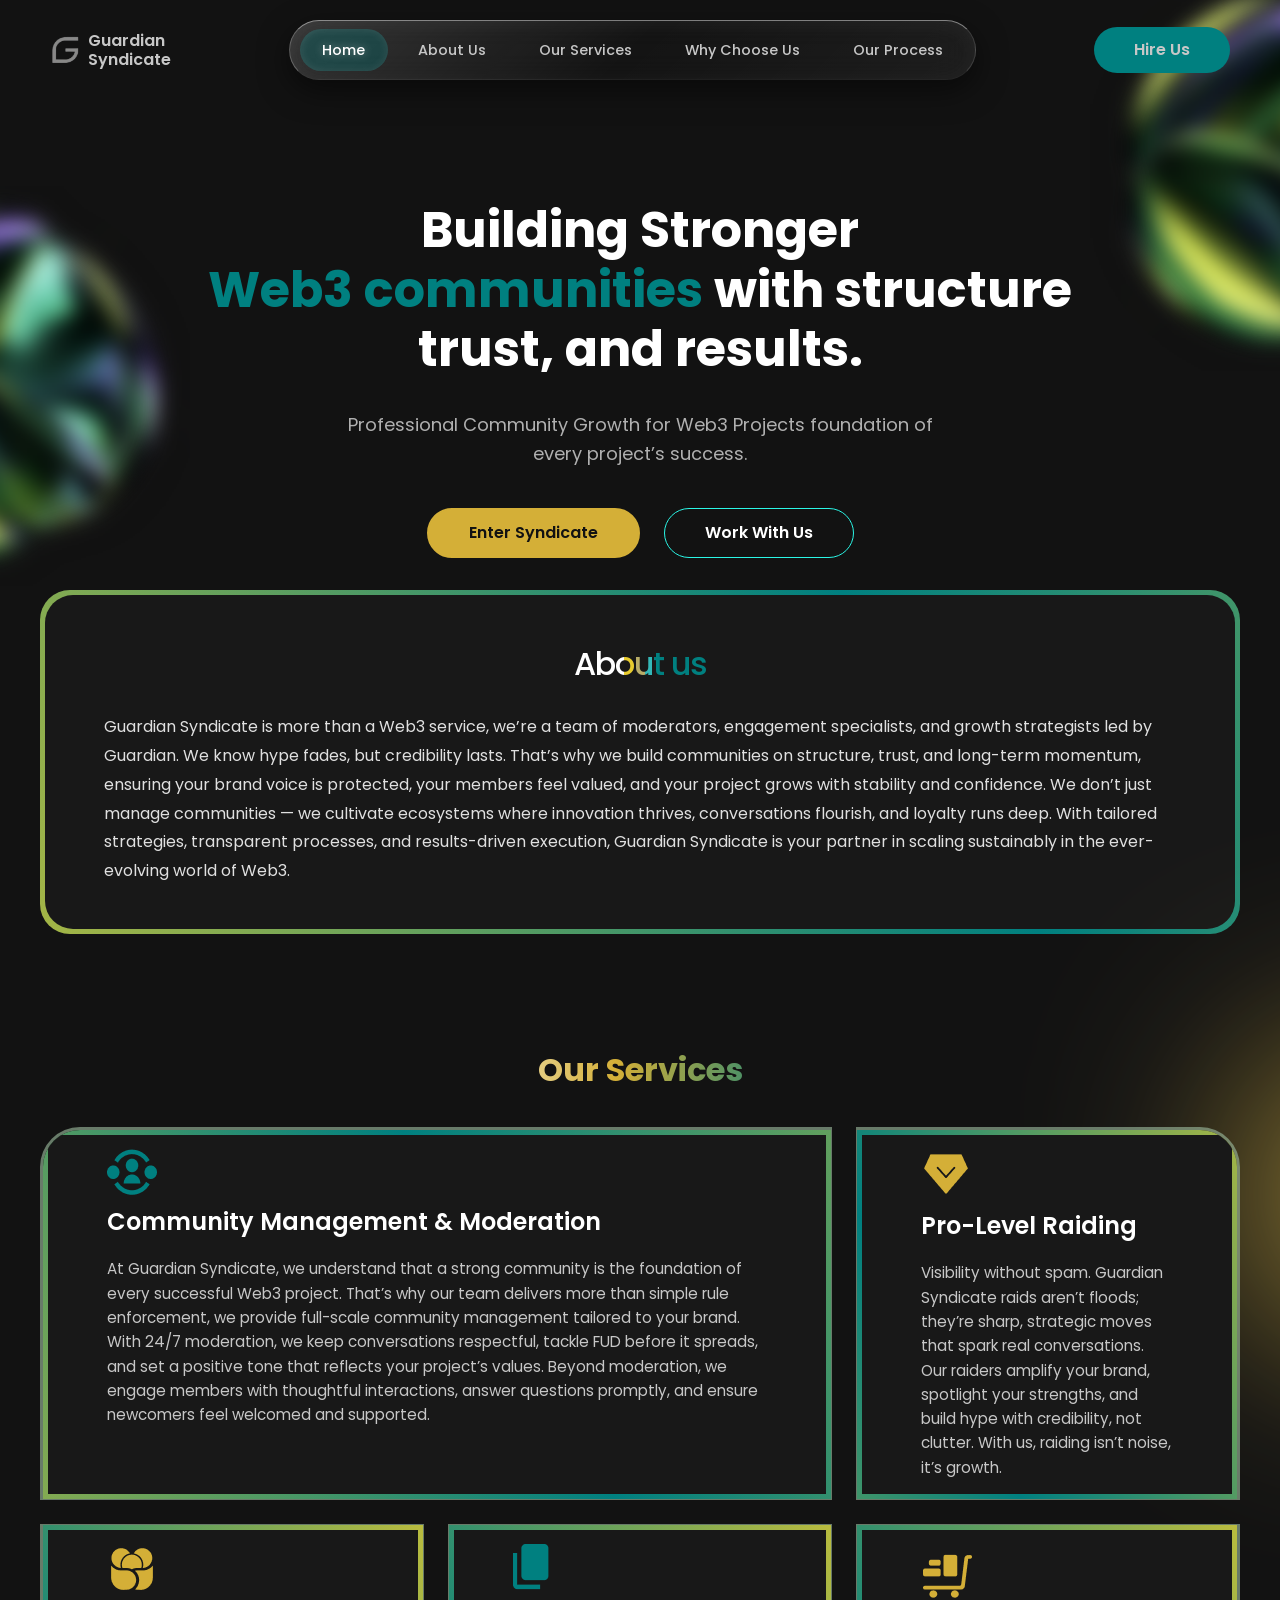
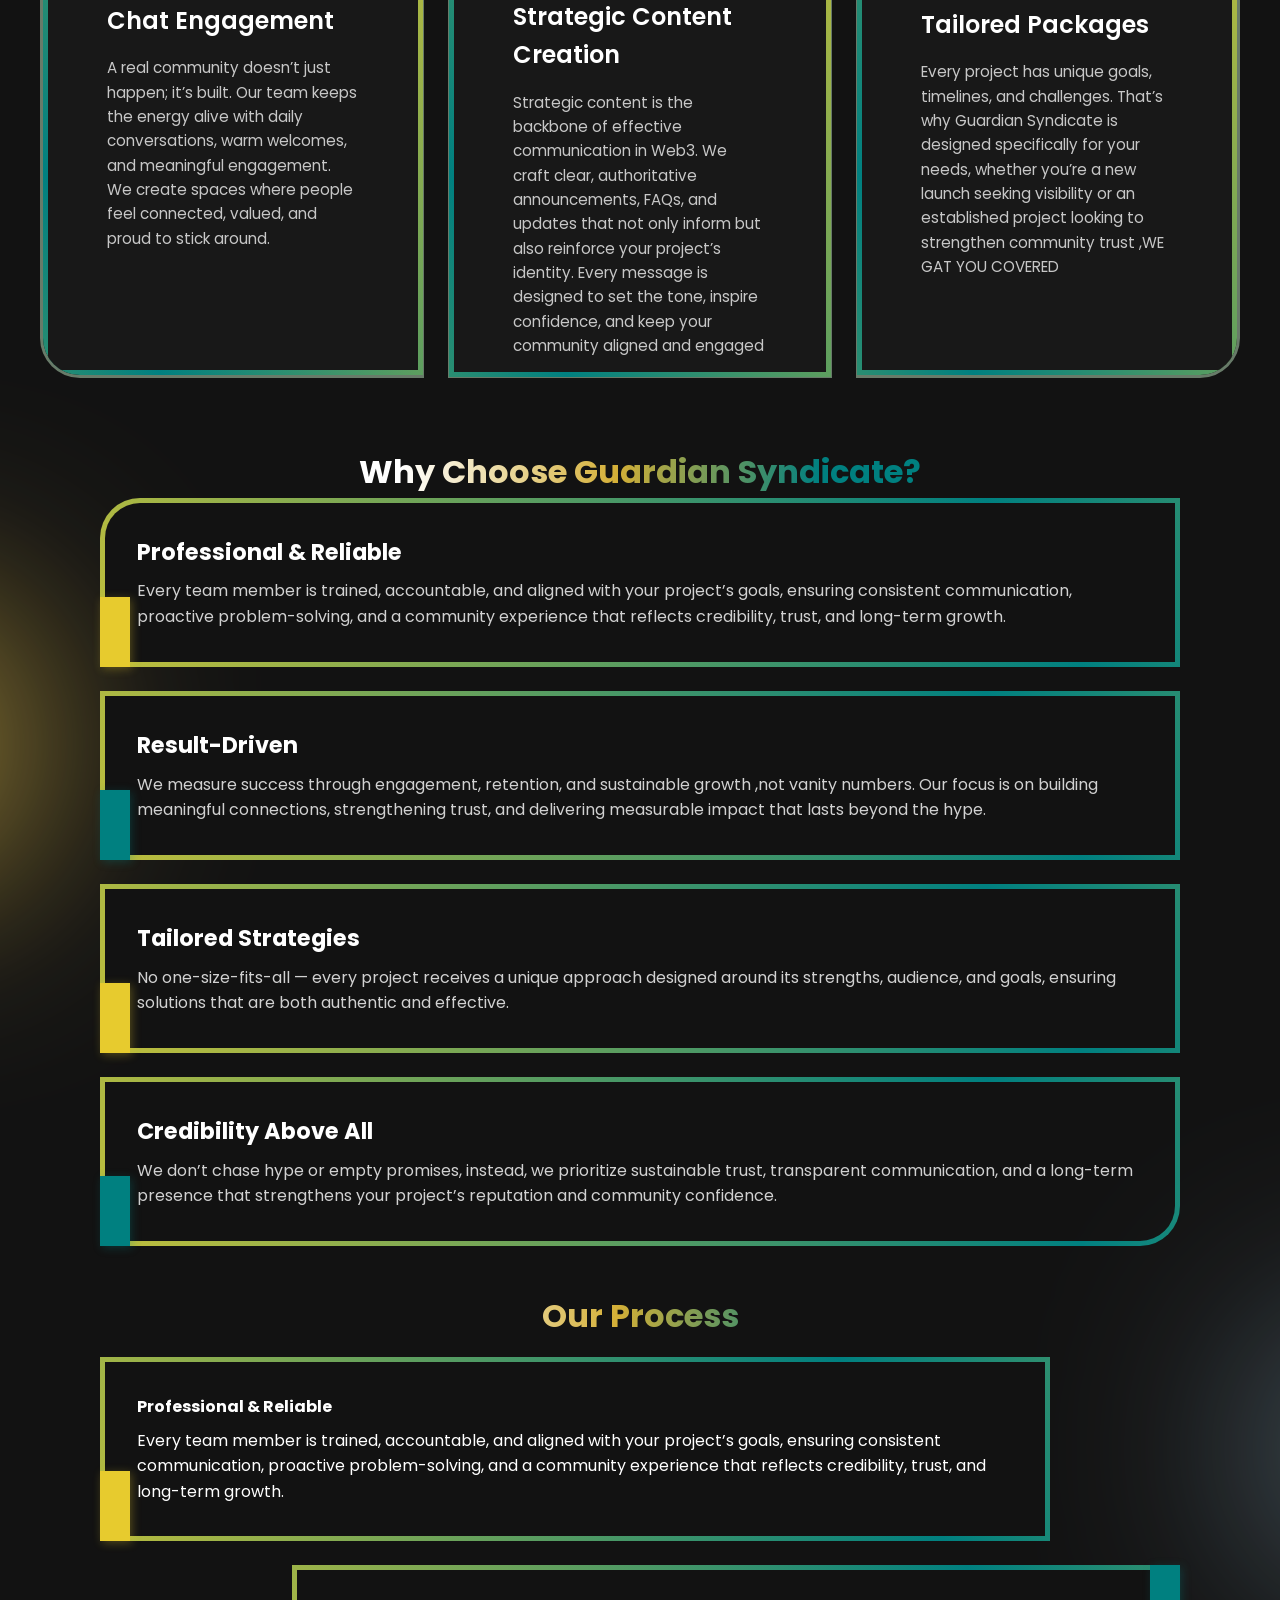
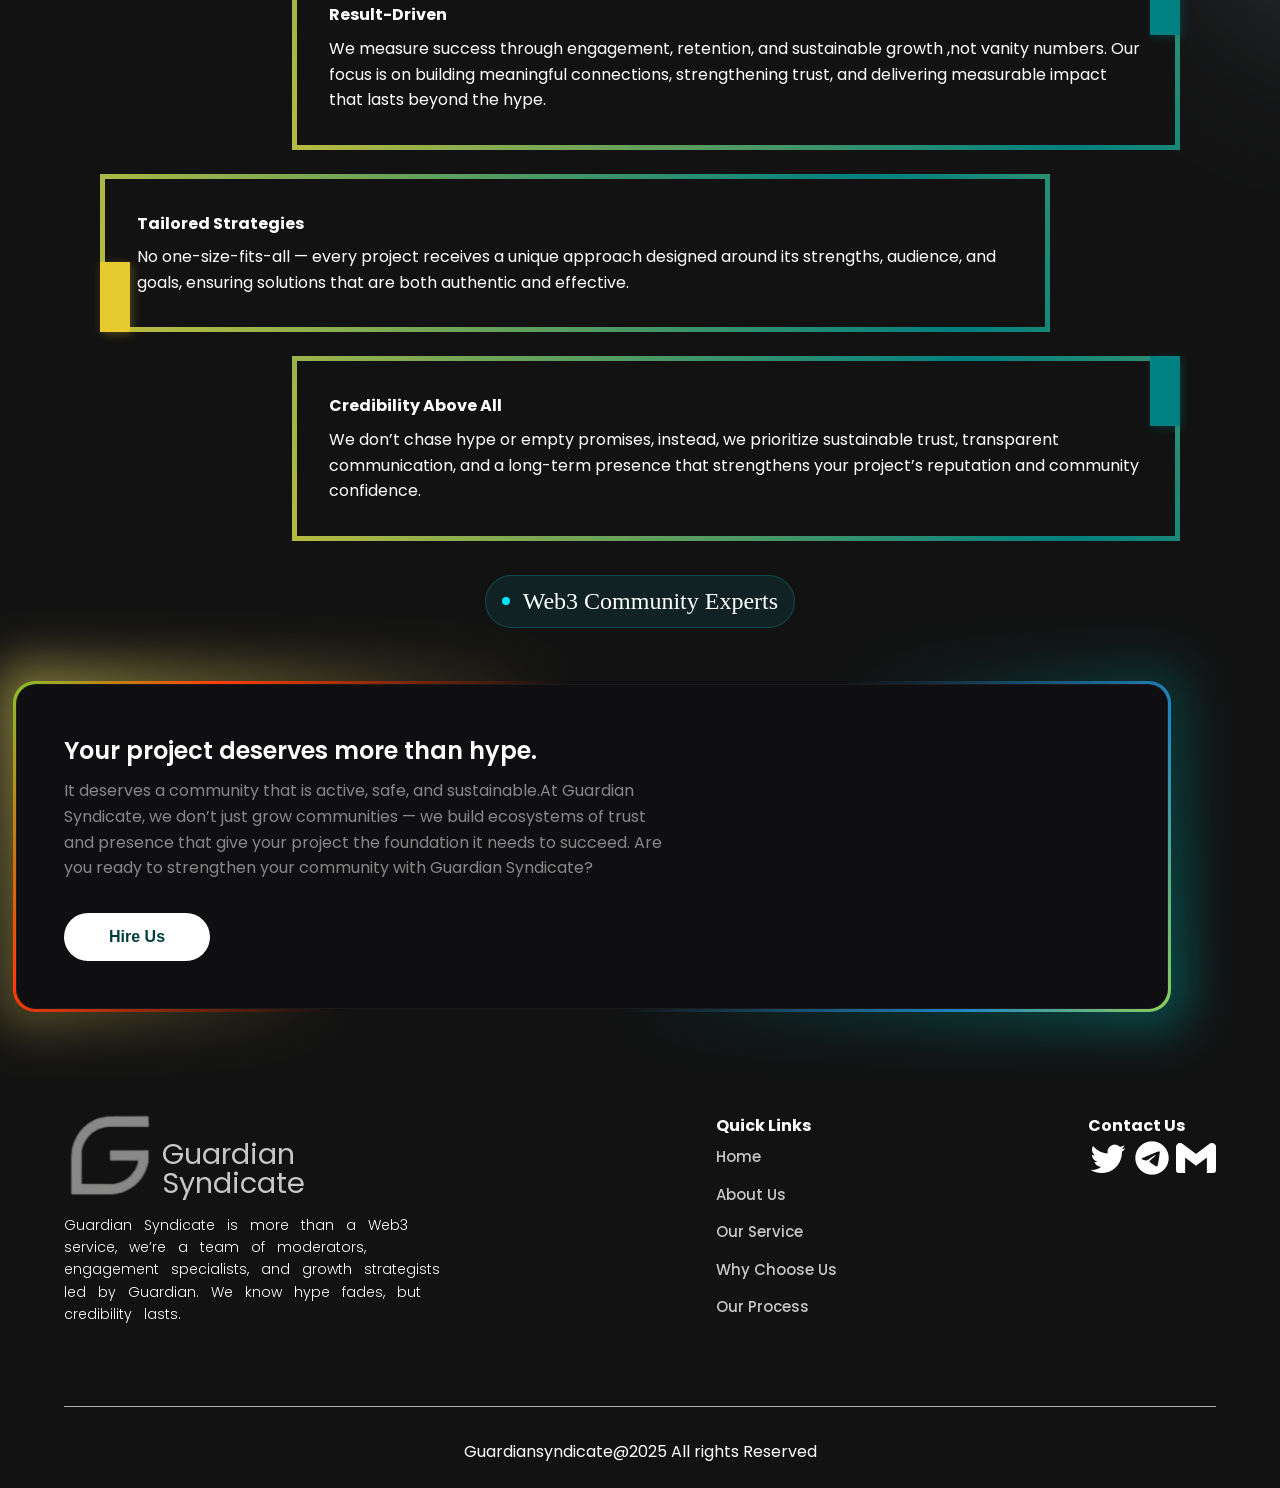
<file: index.html>
<!DOCTYPE html>
<html lang="en">
<head>
    <meta charset="UTF-8">
    <meta name="viewport" content="width=device-width, initial-scale=1.0">
    <title>Guardian Syndicate - Your team of moderators</title>
    <meta name="robots" content="noindex, nofollow">
    <meta name="description" content="Guardian Syndicate helps Web3 brands grow with trust, strategy, and sustainable communities—led by moderators, engagement experts, and strategists.">
    <meta property="og:title" content="Guardian Syndicate – Your team of moderators">
    <meta property="og:description" content="Guardian Syndicate helps Web3 brands grow with trust, strategy, and sustainable communities—led by moderators, engagement experts, and strategists.">
    <meta property="og:image" content="https://www.guardiansyndicate.agency/media/logo.png">
    <meta property="og:url" content="https://guardiansyndicate.agency">
    <meta name="twitter:card" content="summary_large_image">
    <link rel="preconnect" href="https://fonts.googleapis.com">
    <link rel="preconnect" href="https://fonts.gstatic.com" crossorigin>
    <link href="https://fonts.googleapis.com/css2?family=Poppins:wght@300;400;600;700&display=swap" rel="stylesheet">
    <link rel="icon" href="./assets/image.png" type="image/png">
    <link rel="stylesheet" href="style.css">
</head>
<body>
<header class="main-header" role="banner">
    <nav class="container nav_wrapper" aria-label="Main Navigation">
        <a href="index.html" class="nav_logo" aria-label="Guardian Syndicate Home">
            <img src="./assets/image.png" alt="Guardian Syndicate Logo" class="logo-img">
            <p class="logo-text" aria-hidden="true">Guardian <br> <span>Syndicate</span></p>
        </a>

        <ul class="nav_list" role="menubar">
            <li role="none">
                <a href="#home" class="active" role="menuitem" aria-current="page">Home</a>
            </li>
            <li role="none">
                <a href="#about-us" class="" role="menuitem">About Us</a>
            </li>
            <li role="none">
                <a href="#service" class="" role="menuitem">Our Services</a>
            </li>
            <li role="none">
                <a href="#why-us" class="" role="menuitem">Why Choose Us</a>
            </li>
            <li role="none">
                <a href="#our-process" class="" role="menuitem">Our Process</a>
            </li>
        </ul>

        <div class="nav_cta">
            <a href="https://t.me/GuardiansO" target="_blank" class="btn btn-primary" role="button" aria-label="Hire Us on Telegram">
               Hire Us
            </a>
        </div>
    </nav>
</header>

<div class="menu_button">
    <button type="button" id="floatingBtn" class="floating-btn">
        <svg xmlns="http://www.w3.org/2000/svg" class="menu-open" height="24px" viewBox="0 -960 960 960" width="24px" fill="#1f1f1f"><path d="M120-240v-80h720v80H120Zm0-200v-80h720v80H120Zm0-200v-80h720v80H120Z"/></svg>
        <svg xmlns="http://www.w3.org/2000/svg" class="menu-close" height="24px" viewBox="0 -960 960 960" width="24px" fill="#1f1f1f"><path d="m256-200-56-56 224-224-224-224 56-56 224 224 224-224 56 56-224 224 224 224-56 56-224-224-224 224Z"/></svg>
    </button>
</div>

<div class="mobile_menu">
    <ul class="" role="menubar">
        <li role="none">
            <a href="#home" class="active" role="menuitem" aria-current="page">
                <svg xmlns="http://www.w3.org/2000/svg" height="24px" viewBox="0 -960 960 960" width="24px" fill="#FFFFFF"><path d="M240-200h120v-240h240v240h120v-360L480-740 240-560v360Zm-80 80v-480l320-240 320 240v480H520v-240h-80v240H160Zm320-350Z"/></svg>
                <span class="menu-text">Home</span>
            </a>
        </li>
        <li role="none">
            <a href="#about-us" class="" role="menuitem">
                <svg xmlns="http://www.w3.org/2000/svg" height="24px" viewBox="0 -960 960 960" width="24px" fill="#FFFFFF"><path d="M440-280h80v-240h-80v240Zm68.5-331.5Q520-623 520-640t-11.5-28.5Q497-680 480-680t-28.5 11.5Q440-657 440-640t11.5 28.5Q463-600 480-600t28.5-11.5ZM480-80q-83 0-156-31.5T197-197q-54-54-85.5-127T80-480q0-83 31.5-156T197-763q54-54 127-85.5T480-880q83 0 156 31.5T763-763q54 54 85.5 127T880-480q0 83-31.5 156T763-197q-54 54-127 85.5T480-80Zm0-80q134 0 227-93t93-227q0-134-93-227t-227-93q-134 0-227 93t-93 227q0 134 93 227t227 93Zm0-320Z"/></svg>
                <span class="menu-text">About us</span>
            </a>
        </li>
        <li role="none">
            <a href="#service" class="" role="menuitem">
                <svg xmlns="http://www.w3.org/2000/svg" height="24px" viewBox="0 -960 960 960" width="24px" fill="#FFFFFF"><path d="M360-200v-80h480v80H360Zm0-240v-80h480v80H360Zm0-240v-80h480v80H360ZM200-160q-33 0-56.5-23.5T120-240q0-33 23.5-56.5T200-320q33 0 56.5 23.5T280-240q0 33-23.5 56.5T200-160Zm0-240q-33 0-56.5-23.5T120-480q0-33 23.5-56.5T200-560q33 0 56.5 23.5T280-480q0 33-23.5 56.5T200-400Zm-56.5-263.5Q120-687 120-720t23.5-56.5Q167-800 200-800t56.5 23.5Q280-753 280-720t-23.5 56.5Q233-640 200-640t-56.5-23.5Z"/></svg>
                <span class="menu-text">Our Services</span>
            </a>
        </li>
        <li role="none">
            <a href="#why-us" class="" role="menuitem">
                <svg xmlns="http://www.w3.org/2000/svg" height="24px" viewBox="0 -960 960 960" width="24px" fill="#FFFFFF"><path d="M424-320q0-81 14.5-116.5T500-514q41-36 62.5-62.5T584-637q0-41-27.5-68T480-732q-51 0-77.5 31T365-638l-103-44q21-64 77-111t141-47q105 0 161.5 58.5T698-641q0 50-21.5 85.5T609-475q-49 47-59.5 71.5T539-320H424Zm56 240q-33 0-56.5-23.5T400-160q0-33 23.5-56.5T480-240q33 0 56.5 23.5T560-160q0 33-23.5 56.5T480-80Z"/></svg>
                <span class="menu-text">Why Choose Us</span>
            </a>
        </li>
        <li role="none">
            <a href="#our-process" class="" role="menuitem">
                <svg xmlns="http://www.w3.org/2000/svg" height="24px" viewBox="0 -960 960 960" width="24px" fill="#FFFFFF"><path d="m196-120-6-51-8-4q-4-2-11-7l-48 20-44-76 41-31v-21l-41-32 44-76 48 20q5-3 9.5-6t9.5-5l6-51h88l6 51 4 2 4 2q2 1 5 3l6 4 48-20 44 76-41 31v22l219-127-45 79 12 9-158 92-31 54-48-20q-5 3-9.5 6t-9.5 5l-6 51h-88Zm1.5-202.5Q180-305 180-280t17.5 42.5Q215-220 240-220t42.5-17.5Q300-255 300-280t-17.5-42.5Q265-340 240-340t-42.5 17.5ZM396-560l-6-51q-2-2-5-3t-5-3v220l-15-26-45 19v-204l-40-70 40-31v-21l-41-32 44-76 48 20q5-3 9.5-6t9.5-5l6-51h88l6 51 8 4q4 2 11 7l48-20 44 76-41 31v21l41 32-44 76-48-20q-5 3-9.5 6t-9.5 5l-6 51h-88Zm1.5-202.5Q380-745 380-720t17.5 42.5Q415-660 440-660t42.5-17.5Q500-695 500-720t-17.5-42.5Q465-780 440-780t-42.5 17.5ZM676-120l-6-51-8-4q-4-2-11-7l-48 20-44-76 41-31v-21l-41-31 44-77 48 20q3-2 4-2.5l15-7.5-216-152h48l4-36 195 136h63l6 51 4 2 4 2q2 1 5 3l6 4 48-20 44 76-41 31v21l41 32-44 76-48-20q-5 3-9.5 6t-9.5 5l-6 51h-88Zm1.5-202.5Q660-305 660-280t17.5 42.5Q695-220 720-220t42.5-17.5Q780-255 780-280t-17.5-42.5Q745-340 720-340t-42.5 17.5Z"/></svg>
                <span class="menu-text">Our Process</span>
            </a>
        </li>
    </ul>
</div>

<section class="hero" id="home">
    <div class="bg-blob blob-left reveal fade-left">
        <img src="./assets/blob.png" alt="right-blob" class="img-fluid">
    </div>
    <div class="bg-blob blob-right reveal fade-right">
        <img src="./assets/blob.png" alt="left-blob" class="img-fluid">
    </div>
    <div class="main_hero">
        <h1 class="reveal flash">Building Stronger <span class="gradient-text">Web3 communities</span> with structure trust, and results.</h1>
        <p class="">Professional Community Growth for Web3 Projects foundation of every project’s success. </p>
        <div class="hero-btns">
            <a href="#aboutus" class="btn btn-gold">Enter Syndicate</a>
            <a href="https://t.me/GuardiansO" target="_blank" rel="noopener" class="btn btn-teal-outline">Work With Us</a>
        </div>
    </div>
</section>

<section id="about-us">
    <div class="about_container reveal fade-bottom">
        <h3 class="reveal flash">Ab<span class="mixed-o">o</span><span class="mixed-u">u</span><span class="color-teal">t</span><span class="color-teal"> us</span></h3>
        <p>Guardian Syndicate is more than a Web3 service, we’re a team of moderators, engagement specialists, 
            and growth strategists led by Guardian. We know hype fades, but credibility lasts. That’s why we build 
            communities on structure, trust, and long-term momentum, ensuring your brand voice is protected, 
            your members feel valued, and your project grows with stability and confidence. We don’t just manage 
            communities — we cultivate ecosystems where innovation thrives, conversations flourish, and loyalty 
            runs deep. With tailored strategies, transparent processes, and results-driven execution, Guardian 
            Syndicate is your partner in scaling sustainably in the ever-evolving world of Web3.
        </p>
    </div>
</section>

<section id="service">
    <h3 class="reveal flash">Our Services</h3>
    <div class="services_container">
        <div class="community_m service_card reveal fade-bottom">
            <img src="./assets/user.png" alt="Community_management_moderation">
            <h4>Community Management & Moderation</h4>
            <p>At Guardian Syndicate, we understand that a strong community is the foundation of every successful 
                Web3 project. That’s why our team delivers more than simple rule enforcement, we provide full-scale
                 community management tailored to your brand. With 24/7 moderation, we keep conversations respectful, 
                 tackle FUD before it spreads, and set a positive tone that reflects your project’s values. Beyond moderation, 
                 we engage members with thoughtful interactions, answer questions promptly, and ensure newcomers feel 
                 welcomed and supported.
            </p>
        </div>
        <div class="pro-rading service_card reveal fade-bottom">
            <img src="./assets/gem.png" alt="pro_level_raiding">
            <h4>Pro-Level Raiding</h4>
            <p class="">Visibility without spam. Guardian Syndicate raids aren’t floods; they’re sharp, strategic moves that spark real conversations. Our raiders amplify your brand, spotlight your strengths, and build hype with credibility, not clutter. With us, raiding isn’t noise, it’s growth.</p>
        </div>
        <div class="chat service_card reveal fade-bottom">
            <img src="./assets/bud.png" alt="chat_engagement">
            <h4>Chat Engagement</h4>
            <p class="">A real community doesn’t just happen; it’s built. Our team keeps the energy alive with daily conversations, warm welcomes, and meaningful engagement. We create spaces where people feel connected, valued, and proud to stick around.</p>
        </div>
        <div class="copy service_card reveal fade-bottom">
            <img src="./assets/copy.png" alt="strategic_content_creation">
            <h4>Strategic Content Creation</h4>
            <p class="">Strategic content is the backbone of effective communication in Web3. We craft clear, authoritative announcements, FAQs, and updates that not only inform but also reinforce your project’s identity. Every message is designed to set the tone, inspire confidence, and keep your community aligned and engaged</p>
        </div>
        <div class="cart service_card reveal fade-bottom">
            <img src="./assets/cart.png" alt="tailored_packages">
            <h4>Tailored Packages</h4>
            <p class="">Every project has unique goals, timelines, and challenges. That’s why Guardian Syndicate is designed specifically for your needs, whether you’re a new launch seeking visibility or an established project looking to strengthen community trust ,WE GAT YOU COVERED</p>
        </div>
    </div>
</section>

<section id="why-us">
    <h3 class="reveal flash">Why Choose Guardian Syndicate?</h3>
    <div class="why_container">
        <div class="why_card pr reveal fade-bottom">
            <h4>Professional &amp; Reliable</h4>
            <p>Every team member is trained, accountable, and aligned with your project’s goals, ensuring consistent communication, proactive problem-solving, and a community experience that reflects credibility, trust, and long-term growth.</p>
        </div>
        <div class="why_card rd reveal fade-bottom">
            <h4>Result-Driven</h4>
            <p>We measure success through engagement, retention, and sustainable growth ,not vanity numbers. Our focus is on building meaningful connections, strengthening trust, and delivering measurable impact that lasts beyond the hype.</p>
        </div>
        <div class="why_card ts reveal fade-bottom">
            <h4>Tailored Strategies</h4>
            <p>No one-size-fits-all — every project receives a unique approach designed around its strengths, audience, and goals, ensuring solutions that are both authentic and effective.</p>
        </div>
        <div class="why_card ca reveal fade-bottom">
            <h4>Credibility Above All</h4>
            <p>We don’t chase hype or empty promises, instead, we prioritize sustainable trust, transparent communication, and a long-term presence that strengthens your project’s reputation and community confidence.</p>
        </div>
    </div>
</section>

<section id="our-process">
    <h3 class="reveal flash">Our Process</h3>
    <div class="process_container">
        <div class="process_card pr reveal fade-left">
            <h4>Professional &amp; Reliable</h4>
            <p>Every team member is trained, accountable, and aligned with your project’s goals, ensuring consistent communication, proactive problem-solving, and a community experience that reflects credibility, trust, and long-term growth.</p>
        </div>
        <div class="process_card rd reveal fade-right">
            <h4>Result-Driven</h4>
            <p>We measure success through engagement, retention, and sustainable growth ,not vanity numbers. Our focus is on building meaningful connections, strengthening trust, and delivering measurable impact that lasts beyond the hype.</p>
        </div>
        <div class="process_card ts reveal fade-left">
            <h4>Tailored Strategies</h4>
            <p>No one-size-fits-all — every project receives a unique approach designed around its strengths, audience, and goals, ensuring solutions that are both authentic and effective.</p>
        </div>
        <div class="process_card ca reveal fade-right">
            <h4>Credibility Above All</h4>
            <p>We don’t chase hype or empty promises, instead, we prioritize sustainable trust, transparent communication, and a long-term presence that strengthens your project’s reputation and community confidence.</p>
        </div>
    </div>
</section>

<section id="hero-cta">
    <div class="hero-cta-badge" id="heroCtaBadge">
        <span class="dot"></span>
        <h3>Web3 Community Experts</h3>
    </div>
    <div class="cta-wrapper">
        <div class="cta-card">
            <h3>Your project deserves more than hype.</h3>
            <p>It deserves a community that is active, safe, and sustainable.At Guardian Syndicate, we don’t just grow 
                communities — we build ecosystems of trust and presence that give your project the foundation it needs 
                to succeed. Are you ready to strengthen your community with Guardian Syndicate?
            </p>
            <a href="https://t.me/GuardiansO" target="_blank" rel="noopener">
                <button class="cta_btn hire-btn">Hire Us</button>
            </a>
        </div>
    </div>
</section>

<footer id="footer">
    <div class="footer_container">
        <div class="f_content1">
            <a href="index.html" class="f_logo" aria-label="Guardian Syndicate Home">
                <img src="./assets/image.png" alt="Guardian Syndicate Logo" class="f-logo-img">
                <p class="f-logo-text" aria-hidden="true">Guardian <br> <span>Syndicate</span></p>
            </a>
            <p class="f_text">Guardian Syndicate is more than a Web3 service, we’re a team of moderators, engagement specialists, and 
                growth strategists led by Guardian. We know hype fades, but credibility lasts.
            </p>
        </div>
        <div class="f_content2">
            <h4>Quick Links</h4>
            <ul class="f_lists">
                <li><a href="#home">Home</a></li>
                <li><a href="#about-us">About Us</a></li>
                <li><a href="#service">Our Service</a></li>
                <li><a href="#why-us">Why Choose Us</a></li>
                <li><a href="#our-process">Our Process</a></li>
            </ul>
        </div>
        <div class="f_content3">
            <h4>Contact Us</h4>
            <div class="f_contacts">
                <a href="https://x.com/Guardian_Syn" target="_blank" rel="noopener">
                    <img src="assets/twitter.png" alt="twitter_logo" class="social-images">
                </a>
                <a href="https://t.me/GuardiansO" target="_blank" rel="noopener">
                    <img src="assets/telegram.png" alt="twitter_logo" class="social-images">
                </a>
                <a href="mailto:guardianssyndicate@gmail.com" target="_blank" rel="noopener">
                    <img src="assets/mail.png" alt="twitter_logo" class="social-images">
                </a>
            </div>
        </div>
    </div>
    <div class="copyright">
        <p>Guardiansyndicate@2025 All rights Reserved</p>
    </div>
</footer>


<script src="index.js"></script>
</body>
</html>
</file>
<file: style.css>
:root {
    --color: #c7c7c7;
}

html {
    scroll-behavior: smooth;
}

html, body {
    max-width: 100%;
    overflow-x: hidden;
    position: relative;
}


* {
    margin: 0;
    padding: 0;
    box-sizing: border-box;
    text-decoration: none;
    list-style-type: none;
}

body {
    font-family: 'Poppins', sans-serif;
    font-weight: 400;
    font-style: normal;
    color: rgb(255, 255, 255);
    line-height: 1.6;
    background: rgb(18, 18, 18);
    
}

nav {
    display: flex;
    justify-content: space-between;
    align-items: center;
    padding: 20px 50px;
}

.nav_logo {
    display: flex;
    align-items: center;
    gap: 0.5rem;
}

.logo-img {
    width: 30px;
    opacity: 0.5;
}

.logo-text {
    font-size: 1rem;
    line-height: 1.2;
    color: var(--color);
    font-weight: 600;
}

.nav_list {
    display: flex;
    align-items: center;
    gap: 0.5rem;
    padding: 0.5rem 0.6rem;
    border-radius: 50px;
    margin: 0 auto;
    background: linear-gradient(135deg,rgba(255, 255, 255, 0.15) 0%,rgba(255, 255, 255, 0.01) 50%, rgba(255, 255, 255, 0.05) 100%);
    backdrop-filter: blur(20px);
    -webkit-backdrop-filter: blur(20px);
    border-top: 1px solid rgba(255, 255, 255, 0.45);
    border-left: 1px solid rgba(255, 255, 255, 0.25);
    border-right: 1px solid rgba(255, 255, 255, 0.15);
    border-bottom: 1px solid rgba(255, 255, 255, 0.05);
    box-shadow: inset 0 4px 20px rgba(255, 255, 255, 0.05), 0 10px 30px rgba(0, 0, 0, 0.5);
}

.nav_list li a {
    color: #c7c7c7;
    font-weight: 500;
    font-size: 0.9rem;
    padding: 0.6rem 1.4rem;
    border-radius: 30px;
    transition: all 0.3s ease;
    display: block;
    position: relative;
    z-index: 1;
}

.nav_list li a:hover,
.nav_list li a.active {
    color: #fff;
    background: rgba(0, 128, 128, 0.3);
    box-shadow: inset 0 0 10px rgba(255, 255, 255, 0.1);
    text-shadow: 0 0 10px rgba(255, 255, 255, 0.4);
}

.nav_cta {
    display: flex;
    align-items: center;
}

.btn-primary {
    position: relative;
    display: inline-flex;
    align-items: center;
    gap: 8px; 
    padding: 0.7rem 1.8rem;
    color: var(--color);
    font-weight: 600;
    font-size: 1rem;
    border-radius: 1.5rem;
    background: #008080;
    overflow: hidden;
    transition: all 0.4s cubic-bezier(0.25, 1, 0.5, 1);
    z-index: 10;
}

/* THE HOVER EFFECT */
.btn-primary:hover {
    transform: translateY(-3px) scale(1.02);
    box-shadow: 0 0 20px rgba(43, 246, 230, 0.6),inset 0 3px 6px rgba(255, 255, 255, 0.7);
}

/* THE "SHEEN" ANIMATION (Light passing through) */
.btn-primary::before {
    content: '';
    position: absolute;
    top: 0;
    left: -150%;
    width: 100%;
    height: 100%;
    background: linear-gradient(90deg,transparent, rgba(255, 255, 255, 0.8), transparent);
    transform: skewX(-20deg);
    transition: left 0.5s ease;
    z-index: -1;
}

.btn-primary:hover::before {
    left: 150%;
    transition: left 0.6s ease;
}

/* MOBILE MENU */

.menu_button {
  position: fixed;
  display: none;
  top: 80px;
  right: 20px;
  transition: all 0.8s cubic-bezier(0.68, -0.55, 0.265, 1.55);
  transform: translateY(0) rotate(0deg);
  z-index: 1000;
}

.menu_button.drop {
    transform: translateY(50px) rotate(360deg);
    right: 40px;
}

.floating-btn {
  display: flex;
  align-items: center;
  justify-content: center;
  background: linear-gradient(127.25deg, rgba(115, 115, 115, 0.81) 3.5%, rgb(49, 49, 49) 36.45%);
  border: 2px solid #008080;
  box-shadow: rgb(212, 175, 55) 0px 2px 20px;
  border-radius: 50%;
  width: 55px;
  height: 55px;
  cursor: pointer;
  outline: none;
  animation: breathingZoom 1.5s ease-in-out infinite;
  transition: all 0.8s cubic-bezier(0.68, -0.55, 0.265, 1.55); 
  transform: translateY(0) rotate(0deg);
}

.floating-btn svg {
  position: absolute;
  fill: #ffffff;
  width: 28px;
  height: 28px;
  top: 50%;
  left: 50%;
  transform: translate(-50%, -50%);
  transition: all 0.3s ease;
}

@keyframes breathingZoom {
  0% {
    transform: scale(1);
  }
  50% {
    transform: scale(1.12);
  }
  100% {
    transform: scale(1);
  }
}

.mobile_menu {
    background: linear-gradient(135deg,rgba(255, 255, 255, 0.15) 0%,rgba(255, 255, 255, 0.01) 50%, rgba(255, 255, 255, 0.05) 100%);
    backdrop-filter: blur(40px);
    -webkit-backdrop-filter: blur(40px);
    border-top: 1px solid rgba(255, 255, 255, 0.45);
    border-left: 1px solid rgba(255, 255, 255, 0.25);
    border-right: 1px solid rgba(255, 255, 255, 0.15);
    border-bottom: 1px solid rgba(255, 255, 255, 0.05);
    box-shadow: inset 0 4px 20px rgba(255, 255, 255, 0.05), 0 10px 30px rgba(0, 0, 0, 0.5);
    display: inline-block;
    border-radius: 100px;
    display: flex;
    flex-direction: column;
    width: 80px;
    padding: 2rem 0;
    align-items: center;
    position: fixed;
    top: 170px;
    right: 20px;
    opacity: 0;
    visibility: hidden;
    z-index: 999; 
}

.mobile_menu.active {
    opacity: 1;
    visibility: visible;
}

.menu-open {
    opacity: 1;
    transform: translate(-50%, -50%) scale(1);
}

.menu-close {
    opacity: 0;
    transform: translate(-50%, -50%) scale(0.5);
}

.floating-btn.is-open .menu-open {
    opacity: 0;
}

.floating-btn.is-open .menu-close {
    opacity: 1;
}

.mobile_menu ul {
    padding: 0;
    margin: 0;
    display: flex;
    flex-direction: column;
    gap: 1.2rem;
    width: 100%;
    align-items: center;
}

.mobile_menu a {
    display: flex;
    flex-direction: column;
    align-items: center;
    justify-content: center;
    transition: all 0.3s cubic-bezier(0.175, 0.885, 0.32, 1.275);
    position: relative;
    padding-bottom: 3px;
}

.mobile_menu a::after {
    content: '';
    position: absolute;
    bottom: 0;
    left: 0;
    width: 100%;
    height: 3px;
    background-color: #008080;
    transform: scaleX(0);
    transform-origin: bottom left;
    transition: transform 0.3s ease-in-out;
}

.mobile_menu li a:hover::after,
.mobile_menu li a.active::after {
    transform: scaleX(1);
}

.menu-text {
    color: #fff;
    font-size: 0.55rem;
    font-weight: 500;
    white-space: nowrap;
    transition: all 0.3s ease;
    pointer-events: none;
}

@media (max-width: 1024px) {
    .nav_list {
        display: none;
    }
    .menu_button {
        display: block;
    }
}

@media (max-width:600px) {
    nav {
        gap: 2rem;
        padding: 20px 20px;
    }
}

/* Section hero */

.hero {
    position: relative;
    top: 100px;
    display: flex;
    align-items: center;
    justify-content: center;
    text-align: center;
    padding: 0 20px;
}

.bg-blob {
    position: absolute;
    width: 800px;
    height: 800px; 
    z-index: 1;
    pointer-events: none;
    display: flex;
    align-items: center;
    justify-content: center;
    transform-origin: center center;
}

.bg-blob img {
    width: 50%;
    height: 50%;
    object-fit: cover;
}

.blob-left {
    left: -410px;
    top: -60%;
    animation: spinClockwise 40s linear infinite;
}

.blob-right {
    right: -410px;
    top: -120%;
    animation: spinCounterClockwise 50s linear infinite;
}

@keyframes spinClockwise {
    0% { transform: rotate(0deg); }
    100% { transform: rotate(360deg); }
}

@keyframes spinCounterClockwise {
    0% { transform: rotate(0deg); }
    100% { transform: rotate(-360deg); }
}

@media (max-width: 890px) {
    .bg-blob {
        width: 500px;
        height: 500px;
        opacity: 0.9;
    }
    .blob-left { left: -250px; top: -20%; }
    .blob-right { right: -250px; top: -50%; }
}

.main_hero {
    position: relative;
    z-index: 2;
    max-width: 900px;
    margin: 0 auto;
    display: flex;
    flex-direction: column;
    align-items: center;
    gap: 1.5rem;
}

.main_hero h1 {
    font-size: 3.1rem;
    font-weight: 700;
    line-height: 1.2;
    color: #ffffff;
    margin-bottom: 0.5rem;
}

.gradient-text {
    color: #008080;
    display: inline-block; 
}

.hero p {
    font-size: 1.125rem;
    color: #b0b0b0;
    max-width: 600px;
    line-height: 1.6;
    margin-bottom: 1rem;
}

.hero-btns {
    display: flex;
    gap: 1.5rem;
}

.btn {
    padding: 10px 40px;
    border-radius: 50px;
    font-weight: 600;
    font-size: 1rem;
    transition: transform 0.2s ease, box-shadow 0.2s ease;
    display: inline-flex;
    align-items: center;
    justify-content: center;
}

.btn-gold {
    background-color: #d4af37;
    color: #121212;
    border: 2px solid #d4af37;
}

.btn-gold:hover {
    background-color: #eac248;
    transform: translateY(-2px);
    box-shadow: 0 10px 20px rgba(212, 175, 55, 0.2);
}

.btn-teal-outline {
    background-color: transparent;
    color: #ffffff;
    border: 1px solid #2bf6e6;
}

.btn-teal-outline:hover {
    background-color: rgba(43, 246, 230, 0.1);
    transform: translateY(-2px);
    box-shadow: 0 10px 20px rgba(43, 246, 230, 0.1);
}

@media (max-width: 768px) {
    .main_hero h1 {
        font-size: 1.8rem;
        font-weight: 700;
    }
    .gradient-text {
        color: #D4AF37; 
    }
    .hero p {
        font-size: 1.125rem;
        color: #fff;
        max-width: 600px;
        line-height: 1.6;
        margin-bottom: 1rem;
    }
    .hero-btns {
        flex-direction: column;
    }
    .btn {
        padding: 10px 50px;
    }
}

/* Section About Us */
#about-us {
    display: flex;
    justify-content: center;
    padding: 100px 20px;
    margin-top: 2rem;
}

.about_container {
    position: relative;
    max-width: 1200px;
    padding: 3rem 4rem;
    border-radius: 30px;
    text-align: left;
    color: #fff;
    /* Isolate stacking context so pseudo-elements sit behind text */
    isolation: isolate; 
    overflow: hidden;
}

/* 2. The Animated Gradient Layer (Behind everything) */
.about_container::before {
    content: "";
    position: absolute;
    inset: -3px;
    border-radius: 35px;
    background: linear-gradient(
        60deg, 
        #e7cb2e, 
        #008080, 
        #e7cb2e, 
        #008080
    );
    background-size: 300% 300%;
    animation: borderFlow 4s linear infinite;
    z-index: -2;
}

.about_container::after {
    content: "";
    position: absolute;
    inset: 5px; /* Creates the border thickness (3px) */
    background: #181818;
    border-radius: 28px;
    z-index: -1;
}

@keyframes borderFlow {
    0% {
        background-position: 0% 50%;
    }
    50% {
        background-position: 100% 50%;
    }
    100% {
        background-position: 0% 50%;
    }
}

.about_container h3 {
    font-size: 2rem;
    font-weight: 500;
    margin-bottom: 1.5rem;
    color: #fff;
    text-align: center;
    letter-spacing: -1px;
}

.mixed-o {
    background: linear-gradient(to right, white 50%, #e7cb2e 50%);
    background-clip: text;
    -webkit-background-clip: text;
    -webkit-text-fill-color: transparent;
    display: inline-block;
}

.mixed-u {
    background: linear-gradient(to right, #b9ad68 60%, #34b8b8 50%);
    background-clip: text;
    -webkit-background-clip: text;
    -webkit-text-fill-color: transparent;
    display: inline-block;
}

.color-teal {
    color: #008080;
}

/* Specific Colors */
.text-gold {
    color: #d4af37;
}

.text-teal {
    color: #2bf6e6;
}

.about_container p {
    font-size: 1rem;
    line-height: 1.8;
    color: #e0e0e0;
}

@media (max-width: 768px) {
    .about_container {
        padding: 2rem 1.5rem;
    }
    .about_container h3 {
        font-size: 2.2rem;
    }
    .about_container p {
        font-size: 0.7rem;
    }
}

/* SERVICES */

#service {
    padding: 10px 20px;
}

#service::before {
    right: -20%;
    background: rgb(212, 175, 55);
}

#service::before {
    content: "";
    position: absolute;
    width: 300px;
    height: 300px;
    filter: blur(100px);
    opacity: 0.7;
    mix-blend-mode: screen;
    border-radius: 50%;
}


#service h3 {
    text-align: center;
    color: transparent;
    font-size: 2rem;
    margin-bottom: 2rem;
    background: linear-gradient(90deg, rgb(255, 255, 255) 30.77%, rgb(212, 175, 55) 48.08%, 
    rgb(0, 128, 128) 64.42%) text;
}

.services_container {
    display: grid;
    grid-template-columns: repeat(3, 1fr);
    gap: 24px;
    max-width: 1200px;
    margin: 0 auto;
}

.service_card {
    position: relative;
    max-width: 1200px;
    padding: 1.2rem 4rem;
    border: 1px solid rgba(153, 182, 155, 0.644);
    text-align: left;
    color: #fff;
    isolation: isolate; 
    overflow: hidden;
}

.service_card::before {
    content: "";
    position: absolute;
    inset: -3px;
    background: linear-gradient(
        60deg, 
        #e7cb2e, 
        #008080, 
        #e7cb2e, 
        #008080
    );
    background-size: 300% 300%;
    animation: borderFlow 4s linear infinite;
    z-index: -2;
}

.service_card::after {
    content: "";
    position: absolute;
    inset: 5px;
    background: #181818;
    z-index: -1;
}

.community_m {
    grid-column: span 2;
    border-left-width: 3px;
    border-top-width: 3px;
    border-top-left-radius: 40px;
}

.pro-rading {
    border-top-width: 3px;
    border-right-width: 3px;
    border-top-right-radius: 40px;
}

.chat {
    border-left-width: 3px;
    border-bottom-width: 3px;
    border-bottom-left-radius: 40px;
}

.cart {
    border-right-width: 3px;
    border-bottom-width: 3px;
    border-bottom-right-radius: 40px;
}

.icon-box img {
    width: 50px;
    height: 50px;
    margin-bottom: 20px;
    display: block;
}

.icon-teal img {
    filter: drop-shadow(0 0 5px rgba(43, 246, 230, 0.5));
}
.icon-gold img {
    filter: drop-shadow(0 0 5px rgba(223, 255, 79, 0.5));
}

.service_card h4 {
    font-size: 1.5rem;
    color: #fff;
    margin-bottom: 1rem;
    font-weight: 600;
}

.service_card p {
    font-size: 0.95rem;
    color: #c7c7c7;
    line-height: 1.6;
}

/* --- RESPONSIVE --- */
@media (max-width: 1024px) {
    #service {
        padding: 0 1.5rem;
    }
    .services_container {
        grid-template-columns: repeat(2, 1fr);
    }
    .community_m {
        grid-column: span 2;
    }
}

@media (max-width: 768px) {
    .services_container {
        grid-template-columns: 1fr;
    }
    .community_m {
        grid-column: span 1;
    }
    
    #service h3 {
        font-size: 2.2rem;
    }
    
    .service_card {
        padding: 30px 20px;
    }

    .service_card h4 {
        font-size: 1.2rem;
    }

    .service_card p {
        font-size: 0.7rem;
    }
}

/* WHY CHOOSE US */

#why-us {
    padding: 10px 20px;
}

/* #why-us::before {
    right: -30%;
    bottom: -50%;
    width: 350px;
    height: 350px;
    background: rgb(0, 128, 128);
}

#why-us::before {
    content: "";
    position: absolute;
    filter: blur(100px);
    opacity: 0.7;
    mix-blend-mode: screen;
    border-radius: 50%;
} */

#why-us::after {
    left: -20%;
    top: 50%;
    transform: translateY(-50%);
    z-index: -1;
    background: rgb(212, 175, 55);
}

#why-us::after {
    content: "";
    position: absolute;
    width: 300px;
    height: 300px;
    filter: blur(100px);
    opacity: 0.7;
    mix-blend-mode: screen;
    border-radius: 50%;
}

#why-us h3 {
    text-align: center;
    color: transparent;
    background: linear-gradient(90deg, #FFFFFF 30.77%, #D4AF37 48.08%, #008080 64.42%);
    background-clip: text;
    -webkit-background-clip: text;
    font-size: 2rem;
    margin-top: 3rem;
}

.why_container {
    margin: 0 5rem;
}

.why_card {
    position: relative;
    padding: 2rem;
    color: #fff;
    border: 5px solid transparent;
    background-clip: padding-box, border-box;
    background-origin: padding-box, border-box;
    background-image: 
        linear-gradient(#121212, #121212), 
        linear-gradient(60deg, #e7cb2e, #008080, #e7cb2e, #008080);
    margin-bottom: 1.5rem;
    animation: borderFlow 4s linear infinite; 
    background-size: 300% 300%;
    transition: transform 0.3s ease;
}

.why_card::after {
    content: "";
    position: absolute;
    left: -5px;
    bottom: -5px;
    width: 30px;
    height: 70px;
    z-index: 5;
}

.why_card.pr::after,
.why_card.ts::after {
    background-color: #e7cb2e;
    box-shadow: 2px 2px 10px rgba(231, 203, 46, 0.3);
}

.why_card.rd::after,
.why_card.ca::after {
    background-color: #008080;
    box-shadow: 2px 2px 10px rgba(0, 128, 128, 0.3);
}

.why_card.pr {
    border-left-width: 5px;
    border-top-width: 5px;
    border-top-left-radius: 40px;
}

.why_card.ca {
    border-bottom-width: 5px;
    border-right-width: 5px;
    border-bottom-right-radius: 40px;
}

.why_card h4 {
    font-size: 1.4rem;
    font-weight: 700;
    margin-bottom: 0.5rem;
}

.why_card p {
    font-size: 1rem;
    line-height: 1.6;
    color: #d1d1d1;
}

@media (max-width: 1024px) {
    .why_container {
        margin: 0;
    }
}


@media (max-width: 768px) {
    #why-us h3 {
        max-width: 500px;
        font-size: 2rem;
        margin-top: 3rem;
        margin-bottom: 0.5rem;
    }
    .why_card h4 {
        font-size: 1.2rem;
    }
    .why_card p {
        font-size: 0.7rem;
    }
}

/* OUR PROCESS */
#our-process {
    padding: 10px 20px;
    position: relative;
}

#our-process::before {
    right: -20%;
    top: 2%;
    width: 300px;
    height: 300px;
    background: rgba(150, 191, 218, 0.5);
    
}

#our-process::before {
    content: "";
    position: absolute;
    filter: blur(100px);
    opacity: 0.7;
    mix-blend-mode: screen;
    border-radius: 50%;
}

#our-process h3 {
    text-align: center;
    color: transparent;
    font-size: 2rem;
    background: linear-gradient(90deg, rgb(255, 255, 255) 30.77%, rgb(212, 175, 55) 48.08%, rgb(0, 128, 128) 64.42%) text;
}

.process_container {
    margin: 1rem 5rem;
}

.process_card {
    position: relative;
    max-width: 950px;
    padding: 2rem;
    color: #fff;
    border: 5px solid transparent;
    background-clip: padding-box, border-box;
    background-origin: padding-box, border-box;
    background-image: 
        linear-gradient(#121212, #121212), 
        linear-gradient(60deg, #e7cb2e, #008080, #e7cb2e, #008080);
    margin-bottom: 1.5rem;
    animation: borderFlow 4s linear infinite; 
    background-size: 300% 300%;
    transition: transform 0.3s ease;
}

.process_card.pr::after,
.process_card.ts::after {
    content: "";
    position: absolute;
    left: -5px;
    bottom: -5px;
    width: 30px;
    height: 70px;
    z-index: 5;
    background-color: #e7cb2e;
    box-shadow: 2px 2px 10px rgba(231, 203, 46, 0.3);
}

.process_card.rd::after,
.process_card.ca::after {
    content: "";
    position: absolute;
    right: -5px;
    top: -5px;
    width: 30px;
    height: 70px;
    z-index: 5;
    background-color: #008080;
    box-shadow: 2px 2px 10px rgba(0, 128, 128, 0.3);
}

.process_card h4 {
    margin-bottom: 0.5rem;
    }

.process_card.rd , .process_card.ca {
    margin-left: 12rem;
}

@media (max-width: 1024px) {
    .process_container {
        margin: 0;
    }
    .process_card.rd , .process_card.ca {
        margin-left: 0;
    }
}

@media (max-width: 768px) {
    .process_card h4 {
        font-size: 1.2rem;
    }
    .process_card p {
        font-size: 0.7rem;
    }
}

.hero-cta {
    position: relative;
}

.hero-cta-badge {
    display: flex;
    align-items: center;
    justify-content: center;
    gap: 0.8rem;
    background: rgba(0,229,255,0.08);
    width: fit-content;
    margin: 0 auto;
    border: 1px solid rgba(0,229,255,0.2);
    padding: 0.4rem 1rem; border-radius: 100px;
    font-size: 0.8rem;
    margin-bottom: 3.5rem;
}
.hero-cta-badge .dot {
    display: inline-block;
    width: 8px; height: 8px; background: #00e5ff;
    border-radius: 50%; animation: pulse-dot 1.5s infinite;
}

.hero-cta-badge h3 {
    color: #fff;
    font-size: 1.5rem;
    font-weight: 400;
    font-family: Georgia, 'Times New Roman', Times, serif;
}

@keyframes pulse-dot {
    0%,100%{opacity:1;transform:scale(1)}
    50%{opacity:0.4;transform:scale(0.7)}
}

.cta-wrapper {
    position: relative;
    width: 90%;
    border-radius: 20px;
    z-index: 0;
    margin: 1rem;
    display: flex;
    justify-content: center;
    align-items: center;
}

.cta-wrapper::before {
    content: "";
    position: absolute;
    inset: -3px; /* Thickness of the sharp light line */
    border-radius: 22px;
    z-index: -1;
    background: linear-gradient(
        125deg, 
        #87c229 0%,
        #ff3d00 15%, 
        #111111 40%,
        #111111 60%, 
        #1f86c2 85%,
        #abee5ed2 100%
    );
}

.cta-wrapper::after {
    content: "";
    position: absolute;
    inset: -20px; /* Extends far out */
    border-radius: 24px;
    z-index: -2; /* Behind the sharp line */
    background: linear-gradient(
        125deg, 
        #dfcb5b 0%, 
        rgba(0,0,0,0) 40%, 
        rgba(0,0,0,0) 60%, 
        #008080 100%
    );   
    /* This creates the "Light casting" effect */
    filter: blur(25px); 
    opacity: 0.6;
}

/* 3. THE CARD (The Mask) */
.cta-card {
    background: #0f0f11; /* Very dark, almost black */
    width: 100%;
    padding: 3rem;
    border-radius: 20px;
    color: #fff;
    position: relative;
    /* A tiny inner border to separate card from light */
    box-shadow: inset 0 0 0 1px rgba(255,255,255,0.05); 
}

.cta-card h3 {
    font-size: 1.5rem;
    margin-bottom: 0.5rem;
    font-weight: 600;
}
.cta-card p {
    color: #888;
    margin-bottom: 2rem;
    max-width: 600px;
}


.cta_btn {
    position: relative; 
    background-color: #ffffff;
    color: #003d3d;
    border: none;
    padding: 15px 45px;
    font-size: 1rem;
    font-weight: 700;
    border-radius: 50px;
    cursor: pointer;
    transition: transform 0.3s ease, box-shadow 0.3s ease;
    text-transform: capitalize;
    overflow: hidden; 
    z-index: 1
}


.cta_btn::before {
     content: '';
    position: absolute;
    top: 0;
    left: -150%;
    width: 100%;
    height: 100%;
    background: linear-gradient(90deg, transparent, rgba(0, 128, 128, 0.15),transparent);
    transform: skewX(-20deg);
    transition: left 0.5s ease;
    z-index: 2; 
    pointer-events: none;
}

.cta_btn:hover::before {
    left: 150%;
    transition: left 0.6s ease;
}

.cta_btn:hover {
    transform: translateY(-3px);
    box-shadow: 0 10px 20px rgba(0, 0, 0, 0.2);
}

@media (max-width: 768px) {
    .cta-card h3 {
        font-size: 1.2rem;
    }
    .cta-card p {
        font-size: 0.7rem;
    }
}

/* FOOTER SECTION */

#footer {
    padding: 1.5rem 4rem;
    margin-top: 5rem;
}

.footer_container {
    display: flex;
    align-items: flex-start;
    justify-content: space-between;
    gap: 5rem;
}

.f_content1 {
    display: flex;
    flex-direction: column;
    gap: 1rem;
}

.f_logo {
    display: flex;
    align-items: flex-end;
    gap: 0.5rem;
}

.f-logo-img {
    width: 90px;
    opacity: 0.5;
}

.f-logo-text {
    font-size: 1.8rem;
    line-height: 1;
    color: var(--color);
    font-weight: 400;
    display: flex;
    flex-direction: column;
    justify-content: flex-end;
}

.f_text {
    max-width: 400px;
    font-size: 14px;
    font-weight: 300;
    word-spacing: 8px;
}

.f_lists li a{
    color: var(--color);
    font-size: 15px;
    font-weight: 500;
    line-height: 2.5;
}

.f_lists li a:hover {
    text-decoration: underline;
}

.copyright {
    text-align: center;
    margin-top: 5rem;
    padding-top: 2rem;
    border-top: 1px solid #b0b0b0;
}

@media (max-width: 1024px) {
    #footer {
        padding: 2rem 1rem;
        margin-left: 2rem;
        margin-right: 2rem;
    }

    .footer_container {
        flex-direction: column;
        align-items: left;
        gap: 3rem;
    }
}

@media (max-width: 768px) {
    .footer_container {
        flex-direction: column;
        align-items: center;
        gap: 3rem;
    }
    .f_text {
        max-width: 900px;
        font-size: 14px;
        font-weight: 300;
        word-spacing: 8px;
    }
}

/* SCROLL REVEAL ANIMATION */

.reveal {
    opacity: 0;
    transition: all 0.8s cubic-bezier(0.2, 0.6, 0.2, 1);
    pointer-events: none;
}

.fade-left {
    transform: translateX(-50px);
}

.fade-right {
    transform: translateX(50px);
}

.reveal.active {
    opacity: 1;
    transform: translateY(0) translateX(0);
    pointer-events: auto;
}

.reveal.flash {
    opacity: 0;
    transform: scale(0.8);
    filter: brightness(5) blur(0px);
    transition: all 1.2s cubic-bezier(0.17, 0.88, 0.32, 1.28);
}

.reveal.flash.active {
    opacity: 1;
    transform: scale(1);
    filter: brightness(1)blur(0);
}

.reveal.flash.active h3, .reveal.flash.active h1 {
    text-shadow: 0 0 15px rgba(255, 255, 255, 0.02);
}

.reveal.fade-bottom {
    opacity: 0;
    transform: translateY(40px) scale(0.95);
    transition: all 0.8s cubic-bezier(0.175, 0.885, 0.32, 1.275);
}

.reveal.fade-bottom.active {
    opacity: 1;
    transform: translateY(0)scale(1);
}

.why_container .why_card:nth-child(1) { transition-delay: 0.1s; }
.why_container .why_card:nth-child(1) { transition-delay: 0.3s; }
.why_container .why_card:nth-child(3) { transition-delay: 0.5s; }
.why_container .why_card:nth-child(4) { transition-delay: 0.7s; }

.services_container .service_card:nth-child(1) { transition-delay: 0.1s; }
.services_container .service_card:nth-child(2) { transition-delay: 0.3s; }
.services_container .service_card:nth-child(3) { transition-delay: 0.5s; }
.services_container .service_card:nth-child(4) { transition-delay: 0.7s; }
.services_container .service_card:nth-child(5) { transition-delay: 0.9s; }

.process_container .process_card:nth-child(odd) { transition-delay: 0.1s; }
.process_container .process_card:nth-child(even) { transition-delay: 0.3s; }
</file>
